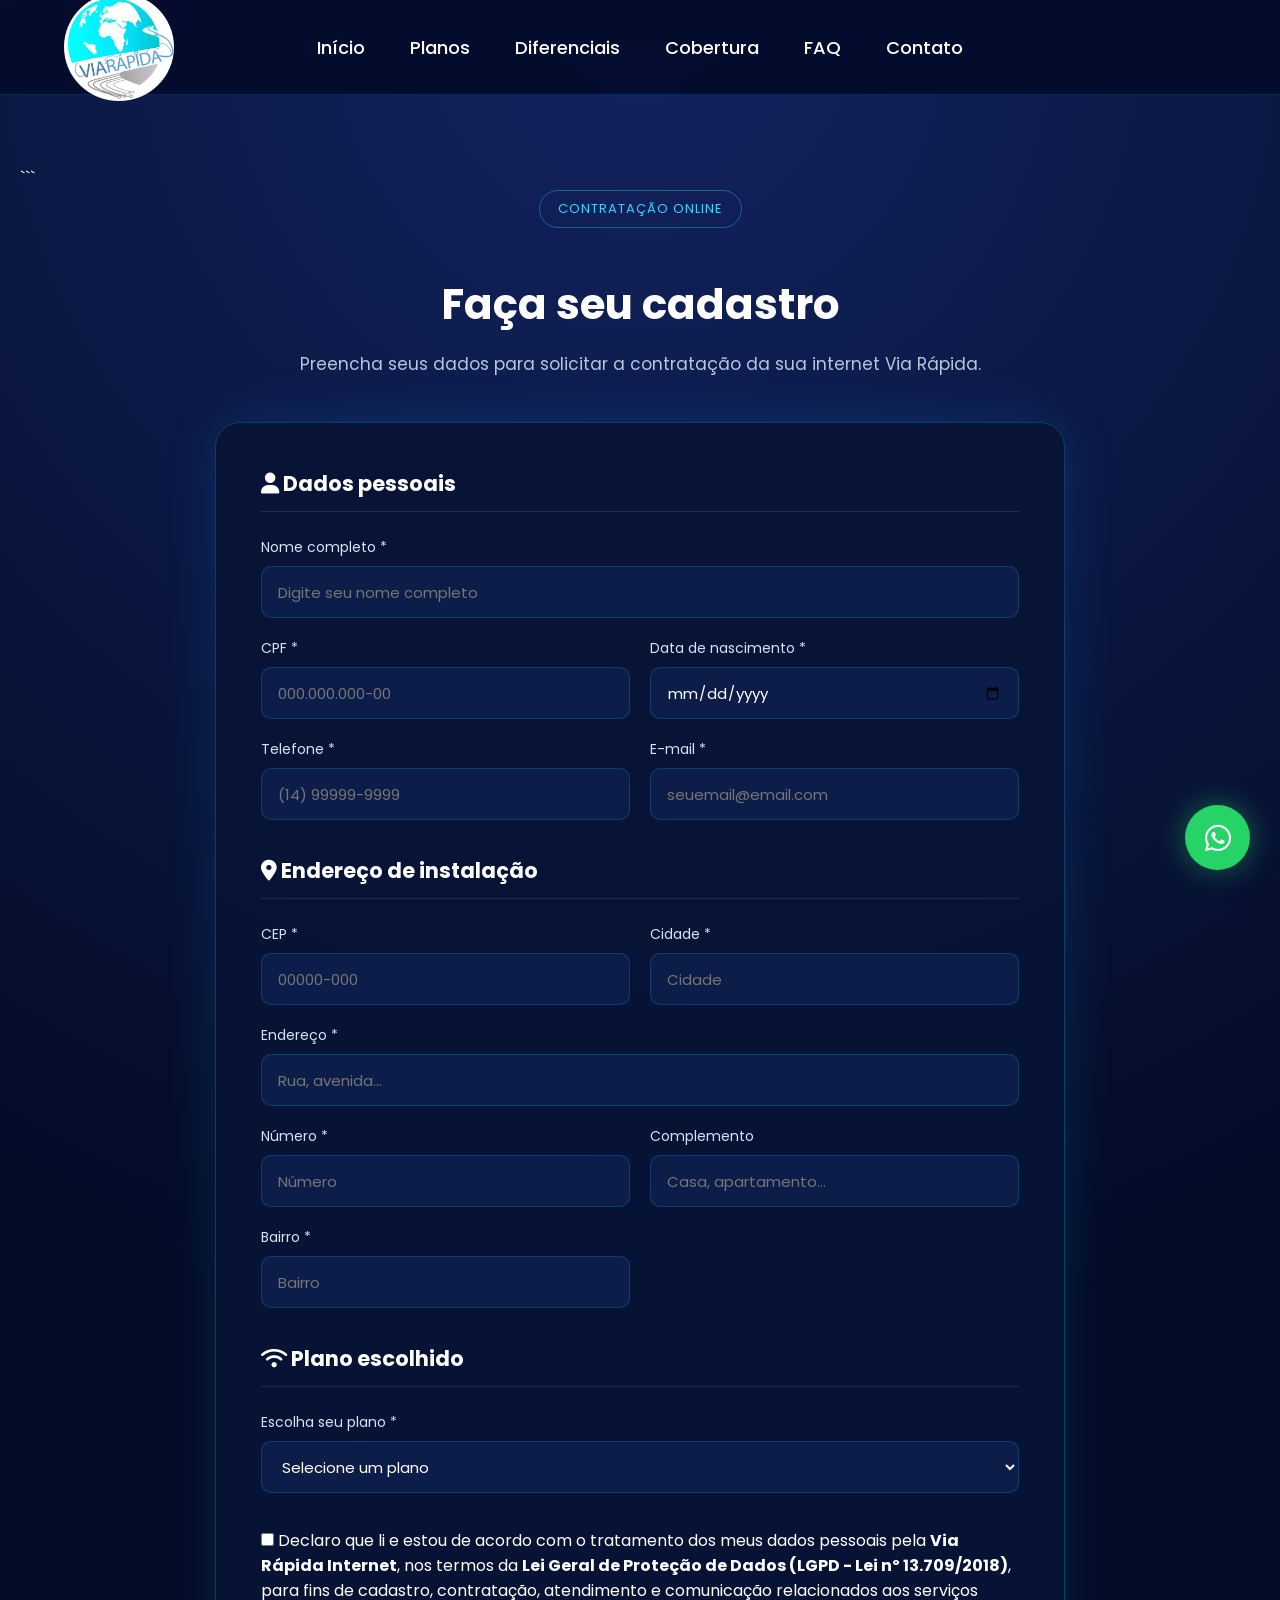
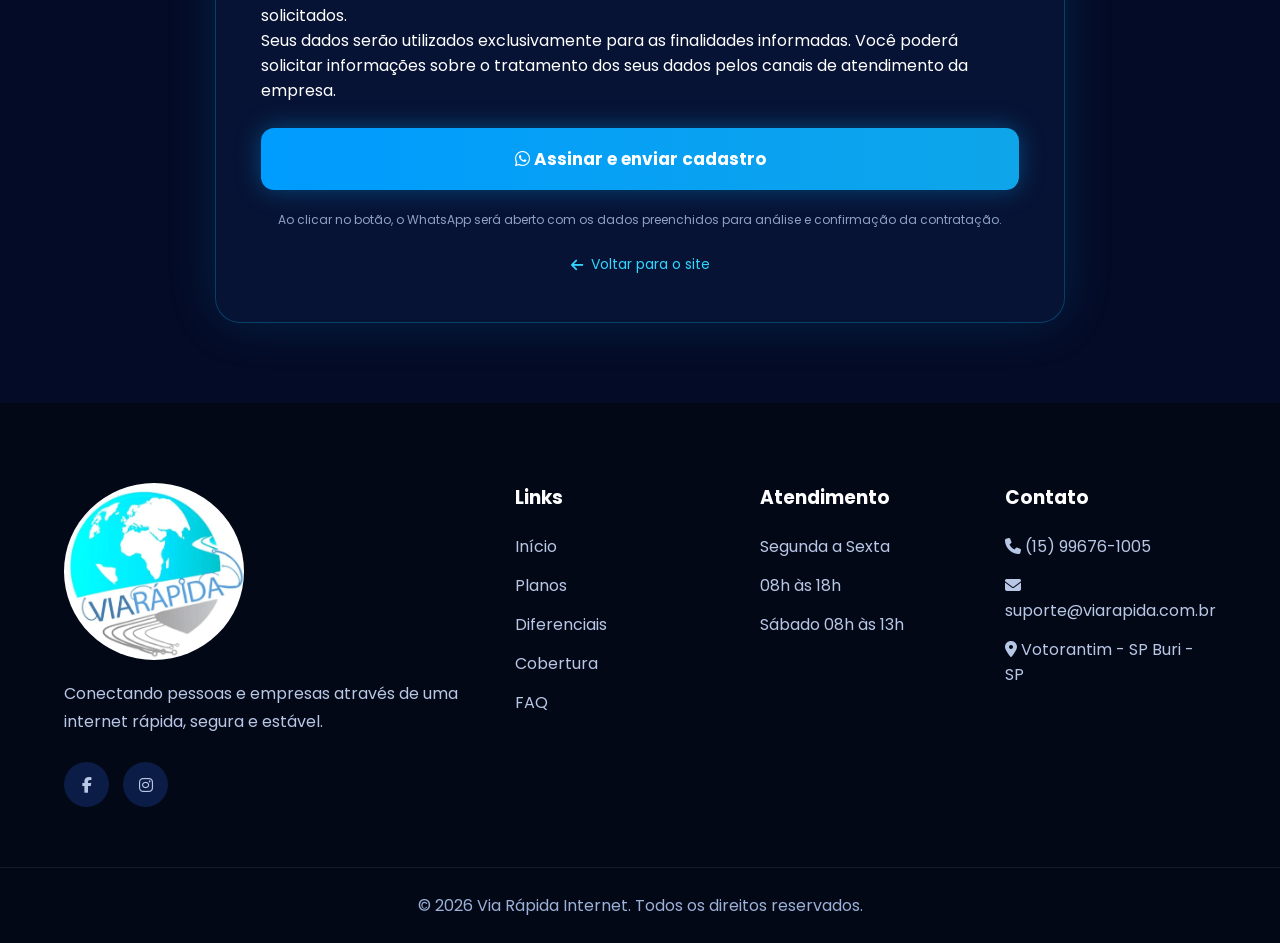
<file: cadastro.html>
<!doctype html>

<html lang="pt-BR">
  <head>
    <meta charset="UTF-8" />
    <meta name="viewport" content="width=device-width, initial-scale=1.0" />

    ```
    <title>Cadastro | Via Rápida Internet</title>

    <meta
      name="description"
      content="Cadastro para contratação dos planos Via Rápida Internet."
    />

    <link rel="icon" href="img/favicon.png" />

    <link rel="preconnect" href="https://fonts.googleapis.com" />
    <link rel="preconnect" href="https://fonts.gstatic.com" crossorigin />

    <link
      href="https://fonts.googleapis.com/css2?family=Poppins:wght@300;400;500;600;700;800&display=swap"
      rel="stylesheet"
    />

    <link
      rel="stylesheet"
      href="https://cdnjs.cloudflare.com/ajax/libs/font-awesome/6.7.1/css/all.min.css"
    />

    <link rel="stylesheet" href="css/style.css" />
    <link rel="stylesheet" href="css/cadastro.css" />
  </head>

  <body>
    <canvas id="particles"></canvas>

    <!-- =====================================
    HEADER
    ====================================== -->

    <header class="header">
      <div class="container">
        <a href="#inicio" class="logo">
          <img src="img/logo.png" alt="Via Rápida Internet" loading="eager" />
        </a>

        <nav class="navbar">
          <ul>
            <li><a href="index.html" class="active">Início</a></li>

            <li><a href="index.html#planos">Planos</a></li>

            <li><a href="index.html#diferenciais">Diferenciais</a></li>

            <li><a href="#cobertura">Cobertura</a></li>

            <li><a href="index.html#faq">FAQ</a></li>

            <li><a href="index.html#contato">Contato</a></li>
          </ul>
        </nav>
      </div>
    </header>
    <section class="cadastro-page">
      ```
      <div class="cadastro-container">
        <div class="cadastro-header">
          <span class="section-tag"> CONTRATAÇÃO ONLINE </span>

          <h1>Faça seu cadastro</h1>

          <p>
            Preencha seus dados para solicitar a contratação da sua internet Via
            Rápida.
          </p>
        </div>

        <div class="cadastro-card">
          <form id="cadastroForm">
            <!-- DADOS PESSOAIS -->

            <div class="form-section">
              <h2>
                <i class="fa-solid fa-user"></i>
                Dados pessoais
              </h2>

              <div class="form-grid">
                <div class="form-group full">
                  <label for="nome"> Nome completo * </label>

                  <input
                    type="text"
                    id="nome"
                    name="nome"
                    required
                    placeholder="Digite seu nome completo"
                  />
                </div>

                <div class="form-group">
                  <label for="cpf"> CPF * </label>

                  <input
                    type="text"
                    id="cpf"
                    name="cpf"
                    required
                    placeholder="000.000.000-00"
                  />
                </div>

                <div class="form-group">
                  <label for="nascimento"> Data de nascimento * </label>

                  <input
                    type="date"
                    id="nascimento"
                    name="nascimento"
                    required
                  />
                </div>

                <div class="form-group">
                  <label for="telefone"> Telefone * </label>

                  <input
                    type="tel"
                    id="telefone"
                    name="telefone"
                    required
                    placeholder="(14) 99999-9999"
                  />
                </div>

                <div class="form-group">
                  <label for="email"> E-mail * </label>

                  <input
                    type="email"
                    id="email"
                    name="email"
                    required
                    placeholder="seuemail@email.com"
                  />
                </div>
              </div>
            </div>

            <!-- ENDEREÇO -->

            <div class="form-section">
              <h2>
                <i class="fa-solid fa-location-dot"></i>
                Endereço de instalação
              </h2>

              <div class="form-grid">
                <div class="form-group">
                  <label for="cep"> CEP * </label>

                  <input
                    type="text"
                    id="cep"
                    name="cep"
                    required
                    placeholder="00000-000"
                  />
                </div>

                <div class="form-group">
                  <label for="cidade"> Cidade * </label>

                  <input
                    type="text"
                    id="cidade"
                    name="cidade"
                    required
                    placeholder="Cidade"
                  />
                </div>

                <div class="form-group full">
                  <label for="endereco"> Endereço * </label>

                  <input
                    type="text"
                    id="endereco"
                    name="endereco"
                    required
                    placeholder="Rua, avenida..."
                  />
                </div>

                <div class="form-group">
                  <label for="numero"> Número * </label>

                  <input
                    type="text"
                    id="numero"
                    name="numero"
                    required
                    placeholder="Número"
                  />
                </div>

                <div class="form-group">
                  <label for="complemento"> Complemento </label>

                  <input
                    type="text"
                    id="complemento"
                    name="complemento"
                    placeholder="Casa, apartamento..."
                  />
                </div>

                <div class="form-group">
                  <label for="bairro"> Bairro * </label>

                  <input
                    type="text"
                    id="bairro"
                    name="bairro"
                    required
                    placeholder="Bairro"
                  />
                </div>
              </div>
            </div>

            <!-- PLANO -->

            <div class="form-section">
              <h2>
                <i class="fa-solid fa-wifi"></i>
                Plano escolhido
              </h2>

              <div class="form-grid">
                <div class="form-group full">
                  <label for="plano"> Escolha seu plano * </label>

                  <select id="plano" name="plano" required>
                    <option value="">Selecione um plano</option>

                    <option value="400 Mega">400 Mega</option>

                    <option value="600 Mega">600 Mega</option>

                    <option value="800 Mega">800 Mega</option>
                  </select>
                </div>
              </div>
            </div>

            <!-- ACEITE -->

            <div class="lgpd-box">
              <label class="lgpd-check">
                <input type="checkbox" id="aceiteLGPD" required />

                <span>
                  Declaro que li e estou de acordo com o tratamento dos meus
                  dados pessoais pela <strong>Via Rápida Internet</strong>, nos
                  termos da
                  <strong
                    >Lei Geral de Proteção de Dados (LGPD - Lei nº
                    13.709/2018)</strong
                  >, para fins de cadastro, contratação, atendimento e
                  comunicação relacionados aos serviços solicitados.
                </span>
              </label>

              <p class="lgpd-info">
                Seus dados serão utilizados exclusivamente para as finalidades
                informadas. Você poderá solicitar informações sobre o tratamento
                dos seus dados pelos canais de atendimento da empresa.
              </p>
            </div>
            <br />

            <button type="submit" class="btn-assinar">
              <i class="fa-brands fa-whatsapp"></i>

              Assinar e enviar cadastro
            </button>

            <p class="aviso">
              Ao clicar no botão, o WhatsApp será aberto com os dados
              preenchidos para análise e confirmação da contratação.
            </p>
          </form>

          <div style="text-align: center">
            <a href="index.html" class="voltar">
              <i class="fa-solid fa-arrow-left"></i>

              Voltar para o site
            </a>
          </div>
        </div>
      </div>
    </section>
    <!-- =====================================
    FOOTER
    ====================================== -->

    <footer class="footer">
      <div class="container footer-grid">
        <div class="footer-brand">
          <img
            src="img/logo.png"
            alt="Via Rápida Internet"
            class="footer-logo"
            loading="lazy"
          />

          <p>
            Conectando pessoas e empresas através de uma internet rápida, segura
            e estável.
          </p>

          <div class="social">
            <a
              href="https://www.facebook.com/viarapida.fibra"
              aria-label="Facebook"
            >
              <i class="fa-brands fa-facebook-f"></i>
            </a>

            <a
              href="https://www.instagram.com/viarapida_internetfibra/"
              aria-label="Instagram"
            >
              <i class="fa-brands fa-instagram"></i>
            </a>
          </div>
        </div>

        <div class="footer-column">
          <h3>Links</h3>

          <ul>
            <li>
              <a href="#inicio"> Início </a>
            </li>

            <li>
              <a href="#planos"> Planos </a>
            </li>

            <li>
              <a href="#diferenciais"> Diferenciais </a>
            </li>

            <li>
              <a href="#cobertura"> Cobertura </a>
            </li>

            <li>
              <a href="#faq"> FAQ </a>
            </li>
          </ul>
        </div>

        <div class="footer-column">
          <h3>Atendimento</h3>

          <ul>
            <li>Segunda a Sexta</li>

            <li>08h às 18h</li>

            <li>Sábado 08h às 13h</li>
          </ul>
        </div>

        <div class="footer-column">
          <h3>Contato</h3>

          <ul>
            <li>
              <i class="fa-solid fa-phone"></i>

              (15) 99676-1005
            </li>

            <li>
              <i class="fa-solid fa-envelope"></i>
              suporte@viarapida.com.br
            </li>

            <li>
              <i class="fa-solid fa-location-dot"></i>

              Votorantim - SP Buri - SP
            </li>
          </ul>
        </div>
      </div>

      <div class="footer-bottom">
        © 2026 Via Rápida Internet. Todos os direitos reservados.
      </div>
    </footer>

    <!-- =====================================
    WHATSAPP FLUTUANTE
    ====================================== -->

    <a
      href="https://wa.me/5515996761005"
      class="floating-whatsapp"
      target="_blank"
      rel="noopener noreferrer"
      aria-label="WhatsApp"
    >
      <i class="fa-brands fa-whatsapp"></i>
    </a>

    <!-- =====================================
    VOLTAR AO TOPO
    ====================================== -->

    <button class="back-top" aria-label="Voltar ao topo">
      <i class="fa-solid fa-arrow-up"></i>
    </button>

    <script src="js/cadastro.js"></script>
  </body>
</html>
</file>
<file: css/style.css>
/*================================================
RESET
================================================*/

* {
  margin: 0;
  padding: 0;
  box-sizing: border-box;
}

html {
  scroll-behavior: smooth;
}

body {
  font-family: "Poppins", sans-serif;
  background: #040b26;
  color: #ffffff;
  overflow-x: hidden;
}

a {
  text-decoration: none;
  color: inherit;
}

ul {
  list-style: none;
}

img {
  max-width: 100%;
  display: block;
}

/*================================================
VARIÁVEIS
================================================*/

:root {
  --bg-dark: #040b26;
  --bg-card: #081536;
  --bg-light: #07112e;

  --blue: #00d4ff;
  --blue-light: #38bdf8;

  --purple: #ff3ecb;
  --green: #25d366;

  --text: #ffffff;
  --text-light: #b9c4dd;

  --border: rgba(0, 200, 255, 0.25);
}

/*================================================
CONTAINER
================================================*/

.container {
  width: 90%;
  max-width: 1300px;
  margin: auto;
}

/*================================================
HEADER
================================================*/

.header {
  position: fixed;

  top: 0;
  left: 0;

  width: 100%;

  height: 95px;

  z-index: 999;

  background: rgba(5, 12, 45, 0.95);

  backdrop-filter: blur(12px);

  border-bottom: 1px solid rgba(0, 162, 255, 0.2);
}

.header .container {
  height: 100%;

  display: flex;

  align-items: center;

  justify-content: space-between;
}

/*================================================
LOGO
================================================*/

.logo img {
  width: 110px;

  border-radius: 50%;
}

/*================================================
MENU DESKTOP
================================================*/

.menu ul {
  display: flex;
  align-items: center;
  justify-content: center;
  gap: 35px;

  list-style: none;
  margin: 0;
  padding: 0;
}
nav ul {
  display: flex;
  align-items: center;
  justify-content: center;
  gap: 35px;

  list-style: none;
  margin: 0;
  padding: 0;
}

nav ul li {
  display: inline-block;
}

nav ul li a {
  color: #fff;
  text-decoration: none;
  font-size: 18px;
  font-weight: 500;
  transition: 0.3s;
}

nav ul li a:hover {
  color: #00d9ff;
}
menu ul li a:hover {
  color: #00d9ff;
}

/*================================================
BOTÃO HEADER
================================================*/

.btn-header {
  padding: 14px 30px;

  border-radius: 12px;

  border: 2px solid var(--blue);

  color: #fff;

  font-weight: 600;

  transition: 0.35s;

  box-shadow: 0 0 15px rgba(0, 183, 255, 0.35);
}

.btn-header:hover {
  background: #0ea5e9;

  box-shadow: 0 0 30px var(--blue);
}

/*================================================
MENU MOBILE
================================================*/

.menu-toggle {
  display: none;

  width: 48px;

  height: 48px;

  background: none;

  border: none;

  cursor: pointer;

  z-index: 1001;
}

.menu-toggle span {
  display: block;

  width: 28px;

  height: 3px;

  margin: 6px auto;

  background: #fff;

  border-radius: 10px;

  transition: 0.35s;
}

.menu-toggle.active span:nth-child(1) {
  transform: translateY(9px) rotate(45deg);
}

.menu-toggle.active span:nth-child(2) {
  opacity: 0;
}

.menu-toggle.active span:nth-child(3) {
  transform: translateY(-9px) rotate(-45deg);
}

/*================================================
BOTÕES GERAIS
================================================*/

.btn-primary,
.btn-whatsapp {
  display: inline-flex;

  align-items: center;

  justify-content: center;

  gap: 10px;

  padding: 18px 35px;

  border-radius: 14px;

  font-weight: 600;

  transition: 0.35s;
}

.btn-primary {
  background: #0ea5e9;

  color: #fff;

  box-shadow: 0 0 30px rgba(0, 170, 255, 0.5);
}

.btn-primary:hover {
  transform: translateY(-5px);

  box-shadow: 0 0 40px var(--blue);
}

.btn-whatsapp {
  border: 2px solid var(--purple);

  color: #fff;

  box-shadow: 0 0 25px rgba(255, 0, 170, 0.3);
}

.btn-whatsapp:hover {
  background: var(--purple);
}

/*================================================
RESPONSIVO HEADER
================================================*/

@media (max-width: 992px) {
  .header {
    height: 90px;
  }

  .menu-toggle {
    display: block;
  }

  .menu {
    position: fixed;

    top: 90px;

    right: -100%;

    width: 320px;

    height: calc(100vh - 90px);

    background: #07112e;

    display: flex;

    align-items: center;

    justify-content: center;

    transition: 0.4s;

    box-shadow: -15px 0 50px rgba(0, 0, 0, 0.4);
  }

  .menu.active {
    right: 0;
  }

  .menu ul {
    flex-direction: column;

    gap: 35px;
  }

  .btn-header {
    display: none;
  }
}
/*================================================
HERO
================================================*/

.hero {
  position: relative;

  overflow: hidden;

  padding-top: 170px;

  padding-bottom: 90px;

  background: radial-gradient(circle at top, #12245f 0%, #040b26 70%);
}

.hero-container {
  display: flex;

  align-items: center;

  justify-content: space-between;

  gap: 60px;

  position: relative;

  z-index: 2;
}

.hero-text {
  width: 50%;
}

.hero-text h1 {
  font-size: 68px;

  line-height: 1.1;

  font-weight: 800;
}

.gradient {
  background: linear-gradient(90deg, #00d4ff, #3aa7ff, #ff3ecb);

  -webkit-background-clip: text;

  -webkit-text-fill-color: transparent;
}

.hero-text p {
  margin-top: 25px;

  color: #d7d7d7;

  font-size: 21px;

  line-height: 1.8;

  max-width: 520px;
}

.hero-buttons {
  display: flex;

  gap: 20px;

  margin-top: 40px;

  flex-wrap: wrap;
}

.hero-image {
  width: 40%;
}

.hero-image img {
  width: 100%;

  animation: float 5s ease-in-out infinite;
}

@keyframes float {
  0%,
  100% {
    transform: translateY(0);
  }

  50% {
    transform: translateY(-15px);
  }
}

/*================================================
CARACTERÍSTICAS HERO
================================================*/

.hero-features {
  display: grid;

  grid-template-columns: repeat(4, 1fr);

  gap: 25px;

  margin-top: 60px;
}

.feature {
  display: flex;

  align-items: center;

  gap: 15px;
}

.feature i {
  width: 55px;

  height: 55px;

  border-radius: 50%;

  display: flex;

  align-items: center;

  justify-content: center;

  background: #091638;

  color: #24d5ff;

  font-size: 22px;

  box-shadow: 0 0 18px rgba(0, 170, 255, 0.5);
}

.feature h3 {
  font-size: 16px;
}

.feature span {
  color: #b7b7b7;

  font-size: 14px;
}

/*================================================
EFEITOS DE LUZ
================================================*/

.light {
  position: absolute;

  filter: blur(80px);
}

.light-left {
  width: 500px;

  height: 500px;

  background: #0088ff;

  left: -250px;

  top: 180px;

  opacity: 0.35;
}

.light-right {
  width: 500px;

  height: 500px;

  background: #ff00cc;

  right: -250px;

  top: 100px;

  opacity: 0.3;
}

.hero::after {
  content: "";

  position: absolute;

  right: -200px;

  top: 120px;

  width: 900px;

  height: 500px;

  background: radial-gradient(circle, rgba(0, 180, 255, 0.6), transparent 70%);

  transform: rotate(-20deg);

  filter: blur(50px);
}

/*================================================
TÍTULOS DAS SEÇÕES
================================================*/

.section-title {
  text-align: center;

  margin-bottom: 60px;
}

.section-title h2 {
  font-size: 42px;

  margin-bottom: 15px;
}

.section-title p {
  color: #b9c4dd;

  font-size: 18px;
}

/*================================================
BENEFÍCIOS
================================================*/

.benefits {
  padding: 90px 0;

  background: #050d2e;
}

.benefits-grid {
  display: grid;

  grid-template-columns: repeat(3, 1fr);

  gap: 25px;
}

.benefit-card {
  position: relative;

  background: rgba(11, 25, 70, 0.8);

  border: 1px solid var(--border);

  border-radius: 18px;

  padding: 35px 25px;

  text-align: center;

  overflow: hidden;

  transition: 0.35s;
}

.benefit-card:hover {
  transform: translateY(-10px);

  border-color: var(--blue);

  box-shadow: 0 0 30px rgba(0, 200, 255, 0.35);
}

.benefit-card i {
  font-size: 46px;

  color: #27d6ff;

  margin-bottom: 25px;
}

.benefit-card h3 {
  font-size: 22px;

  margin-bottom: 15px;
}

.benefit-card p {
  color: #bcc5da;

  line-height: 1.7;
}

/*================================================
PLANOS
================================================*/

.plans {
  padding: 100px 0;

  background: #040b26;
}

.plans-grid {
  display: grid;

  grid-template-columns: repeat(3, 1fr);

  gap: 35px;
}

.plan-card {
  position: relative;

  background: #081536;

  border: 2px solid rgba(0, 200, 255, 0.25);

  border-radius: 22px;

  padding: 45px 35px;

  text-align: center;

  transition: 0.4s;
}

.plan-card:hover {
  transform: translateY(-12px);

  box-shadow: 0 0 30px rgba(0, 200, 255, 0.4);
}

.plan-card h3 {
  font-size: 72px;

  color: #4fc3ff;
}

.plan-card span {
  display: block;

  font-size: 32px;

  color: #27d6ff;

  font-weight: 700;

  margin-bottom: 20px;
}

.subtitle {
  color: #d0d8ea;

  line-height: 1.7;

  margin-bottom: 35px;
}

.plan-card ul {
  text-align: left;

  margin-bottom: 40px;
}

.plan-card li {
  margin: 18px 0;

  color: #d8dff2;
}

.plan-card li i {
  color: #18d5ff;

  margin-right: 10px;
}

.plan-button {
  display: block;

  padding: 18px;

  border-radius: 12px;

  background: #0ea5e9;

  color: #fff;

  font-weight: 600;

  margin-bottom: 18px;
}

.whatsapp-button {
  display: block;

  padding: 17px;

  border: 2px solid #ff3ed2;

  border-radius: 12px;

  color: #fff;

  transition: 0.35s;
}

.whatsapp-button:hover {
  background: #ff3ed2;
}

.featured {
  border-color: #ff3ed2;

  transform: scale(1.05);

  box-shadow: 0 0 35px rgba(255, 0, 170, 0.35);
}

.featured:hover {
  transform: scale(1.08);
}

.badge {
  position: absolute;

  top: -15px;

  left: 50%;

  transform: translateX(-50%);

  background: #ff3ed2;

  padding: 8px 22px;

  border-radius: 30px;

  font-size: 12px;

  font-weight: 700;
}

.pink {
  background: #ff3ed2;
}
/*================================================
NÚMEROS
================================================*/

.numbers {
  padding: 90px 0;

  background: #06132f;
}

.numbers-grid {
  display: grid;

  grid-template-columns: repeat(4, 1fr);

  gap: 30px;

  text-align: center;
}

.counter {
  font-size: 58px;

  color: #15d5ff;

  font-weight: 800;
}

.numbers p {
  color: #b7c4df;

  font-size: 17px;
}

/*================================================
COBERTURA
================================================*/

.coverage {
  position: relative;

  overflow: hidden;

  padding: 120px 0;

  background: #07112e;
}

.coverage::before {
  content: "";

  position: absolute;

  width: 600px;

  height: 600px;

  left: -250px;

  top: -150px;

  background: #008cff;

  filter: blur(180px);

  opacity: 0.18;
}

.coverage::after {
  content: "";

  position: absolute;

  width: 500px;

  height: 500px;

  right: -180px;

  bottom: -120px;

  background: #ff00b7;

  filter: blur(180px);

  opacity: 0.18;
}

.coverage-container {
  display: flex;

  align-items: center;

  justify-content: space-between;

  gap: 80px;

  position: relative;

  z-index: 2;
}

.coverage-content {
  flex: 1;
}

.section-tag {
  display: inline-block;

  padding: 8px 18px;

  border-radius: 30px;

  color: #30d6ff;

  border: 1px solid rgba(48, 214, 255, 0.35);

  margin-bottom: 25px;

  letter-spacing: 1px;

  font-size: 13px;
}

.coverage-content h2 {
  font-size: 48px;

  line-height: 1.2;

  margin-bottom: 25px;
}

.coverage-content p {
  color: #c4cce2;

  font-size: 18px;

  line-height: 1.8;

  max-width: 550px;

  margin-bottom: 40px;
}

.coverage-form {
  display: flex;

  gap: 18px;

  margin-bottom: 40px;
}

.coverage-form input {
  flex: 1;

  height: 62px;

  border: none;

  outline: none;

  border-radius: 14px;

  padding: 0 22px;

  font-size: 16px;

  color: #fff;

  background: #0d1d49;

  border: 1px solid rgba(0, 200, 255, 0.2);
}

.coverage-form input::placeholder {
  color: #9ba8cb;
}

.coverage-form button {
  padding: 0 30px;

  border: none;

  border-radius: 14px;

  cursor: pointer;

  color: #fff;

  background: linear-gradient(90deg, #009cff, #4b6fff);

  font-weight: 600;

  transition: 0.35s;
}

.coverage-form button:hover {
  transform: translateY(-3px);
}

.coverage-info {
  display: flex;

  gap: 20px;
}

.info-box {
  display: flex;

  align-items: center;

  gap: 16px;

  background: #0d1d49;

  padding: 18px 22px;

  border-radius: 16px;
}

.info-box i {
  width: 55px;

  height: 55px;

  border-radius: 50%;

  display: flex;

  align-items: center;

  justify-content: center;

  background: #091736;

  color: #1cd9ff;

  font-size: 22px;
}

.info-box strong {
  display: block;
}

.info-box span {
  color: #aab8d7;

  font-size: 14px;
}

/*================================================
MAPA
================================================*/

.coverage-map {
  flex: 1;

  display: flex;

  justify-content: center;

  align-items: center;

  position: relative;
}

.coverage-map img {
  width: 100%;

  max-width: 550px;

  position: relative;

  z-index: 2;
}

.map-glow {
  position: absolute;

  width: 420px;

  height: 420px;

  border-radius: 50%;

  background: #00bfff;

  filter: blur(120px);

  opacity: 0.25;
}

.pulse {
  position: absolute;

  width: 18px;

  height: 18px;

  border-radius: 50%;

  background: #00d4ff;

  animation: pulse 2.5s infinite;

  z-index: 3;
}

.pulse::after {
  content: "";

  position: absolute;

  inset: -10px;

  border: 2px solid #00d4ff;

  border-radius: 50%;

  animation: ring 2.5s infinite;
}

.pulse-1 {
  top: 25%;

  left: 35%;
}

.pulse-2 {
  top: 55%;

  left: 60%;

  animation-delay: 0.7s;
}

.pulse-3 {
  top: 72%;

  left: 42%;

  animation-delay: 1.3s;
}

/*================================================
DEPOIMENTOS
================================================*/

.testimonials {
  padding: 120px 0;

  background: #040b26;
}

.testimonial-slider {
  display: flex;

  align-items: center;

  justify-content: center;

  margin-top: 60px;
}

.testimonial-track {
  width: 100%;

  max-width: 760px;

  min-height: 320px;

  position: relative;
}

.testimonial-card {
  position: absolute;

  inset: 0;

  opacity: 0;

  visibility: hidden;

  transform: translateX(60px);

  transition: 0.6s;

  background: rgba(12, 23, 58, 0.85);

  border: 1px solid rgba(0, 190, 255, 0.18);

  border-radius: 24px;

  padding: 45px;
}

.testimonial-card.active {
  opacity: 1;

  visibility: visible;

  transform: none;
}

.client {
  display: flex;

  align-items: center;

  gap: 18px;

  margin-bottom: 25px;
}

.client img {
  width: 70px;

  height: 70px;

  object-fit: cover;

  border-radius: 50%;

  border: 3px solid #23d8ff;
}

.client span {
  color: #9ca9ca;
}

.stars {
  color: #ffc107;

  margin-bottom: 20px;
}

.testimonial-card p {
  color: #d8e1f5;

  line-height: 1.8;

  font-size: 17px;
}

.slider-arrow {
  width: 55px;

  height: 55px;

  border: none;

  border-radius: 50%;

  cursor: pointer;

  margin: 0 20px;

  color: #fff;

  background: #10234f;
}

.slider-arrow:hover {
  background: #0ea5e9;
}

/*================================================
FAQ
================================================*/

.faq {
  padding: 120px 0;

  background: #07112e;
}

.faq-list {
  max-width: 900px;

  margin: 60px auto 0;
}

.faq-item {
  background: #0c1b45;

  border: 1px solid rgba(0, 190, 255, 0.18);

  border-radius: 18px;

  margin-bottom: 20px;

  overflow: hidden;
}

.faq-question {
  width: 100%;

  padding: 24px 30px;

  display: flex;

  justify-content: space-between;

  align-items: center;

  background: none;

  border: none;

  cursor: pointer;

  color: #fff;

  font-size: 19px;

  font-weight: 600;
}

.faq-question i {
  color: #17d8ff;

  transition: 0.35s;
}

.faq-item.active .faq-question i {
  transform: rotate(45deg);
}

.faq-answer {
  max-height: 0;

  overflow: hidden;

  transition: 0.45s ease;
}

.faq-answer p {
  padding: 0 30px 28px;

  color: #c4d0ea;

  line-height: 1.8;
}

/*================================================
ANIMAÇÕES
================================================*/

@keyframes pulse {
  0%,
  100% {
    transform: scale(1);
  }

  50% {
    transform: scale(1.35);
  }
}

@keyframes ring {
  0% {
    transform: scale(0.5);

    opacity: 1;
  }

  100% {
    transform: scale(2.5);

    opacity: 0;
  }
}
/*================================================
CTA FINAL
================================================*/

.cta {
  padding: 120px 0;

  background: #040b26;
}

.cta-box {
  display: flex;

  align-items: center;

  justify-content: space-between;

  gap: 50px;

  padding: 60px;

  border-radius: 30px;

  background: linear-gradient(135deg, #071c4e, #0b2b6d);

  border: 1px solid rgba(0, 200, 255, 0.2);

  box-shadow: 0 0 60px rgba(0, 170, 255, 0.18);
}

.cta-content {
  max-width: 700px;
}

.cta-content h2 {
  font-size: 44px;

  margin: 20px 0;
}

.cta-content p {
  color: #c6d1eb;

  line-height: 1.8;
}

.cta-buttons {
  display: flex;

  flex-direction: column;

  gap: 18px;
}

/*================================================
FOOTER
================================================*/

.footer {
  background: #020816;

  padding-top: 80px;
}

.footer-grid {
  display: grid;

  grid-template-columns: 2fr 1fr 1fr 1fr;

  gap: 40px;
}

.footer-logo {
  width: 180px;

  border-radius: 50%;

  margin-bottom: 20px;
}

.footer p {
  color: #b9c7e6;

  line-height: 1.8;
}

.footer h3 {
  margin-bottom: 22px;
}

.footer li {
  margin-bottom: 14px;

  color: #b9c7e6;
}

.footer a {
  color: #b9c7e6;

  transition: 0.3s;
}

.footer a:hover {
  color: #21d6ff;
}

.social {
  display: flex;

  gap: 14px;

  margin-top: 25px;
}

.social a {
  width: 45px;

  height: 45px;

  display: flex;

  align-items: center;

  justify-content: center;

  border-radius: 50%;

  background: #0b1c46;

  transition: 0.3s;
}

.social a:hover {
  transform: translateY(-5px);

  background: #0ea5e9;
}

.footer-bottom {
  margin-top: 60px;

  padding: 25px;

  text-align: center;

  border-top: 1px solid rgba(255, 255, 255, 0.08);

  color: #9db0d8;
}

/*================================================
BOTÕES FLUTUANTES
================================================*/

.floating-whatsapp {
  position: fixed;

  right: 30px;

  bottom: 30px;

  width: 65px;

  height: 65px;

  border-radius: 50%;

  background: #25d366;

  color: #fff;

  display: flex;

  align-items: center;

  justify-content: center;

  font-size: 30px;

  z-index: 999;

  box-shadow: 0 0 30px rgba(37, 211, 102, 0.45);

  transition: 0.3s;
}

.floating-whatsapp:hover {
  transform: scale(1.1);
}

.back-top {
  position: fixed;

  right: 30px;

  bottom: 115px;

  width: 55px;

  height: 55px;

  border: none;

  border-radius: 50%;

  cursor: pointer;

  color: #fff;

  background: #0ea5e9;

  opacity: 0;

  visibility: hidden;

  transition: 0.35s;
}

.back-top.show {
  opacity: 1;

  visibility: visible;
}

/*================================================
SCROLL REVEAL
================================================*/

.reveal {
  opacity: 0;

  transform: translateY(60px);

  transition: 0.8s;
}

.reveal.visible {
  opacity: 1;

  transform: none;
}

/*================================================
PARTÍCULAS
================================================*/

#particles {
  position: fixed;

  inset: 0;

  width: 100%;

  height: 100%;

  pointer-events: none;

  z-index: -1;
}

/*================================================
RESPONSIVIDADE TABLET
================================================*/

@media (max-width: 1100px) {
  .hero-container {
    flex-direction: column;
  }

  .hero-text,
  .hero-image {
    width: 100%;

    text-align: center;
  }

  .hero-text p {
    margin-left: auto;

    margin-right: auto;
  }

  .hero-features {
    grid-template-columns: repeat(2, 1fr);
  }

  .benefits-grid {
    grid-template-columns: repeat(2, 1fr);
  }

  .plans-grid {
    grid-template-columns: 1fr;

    max-width: 500px;

    margin: auto;
  }

  .featured {
    transform: none;
  }

  .coverage-container {
    flex-direction: column;

    text-align: center;
  }

  .coverage-content p {
    margin-left: auto;

    margin-right: auto;
  }

  .coverage-form {
    flex-direction: column;
  }

  .coverage-form button {
    height: 60px;
  }

  .coverage-info {
    flex-direction: column;
  }

  .info-box {
    justify-content: center;
  }

  .footer-grid {
    grid-template-columns: repeat(2, 1fr);
  }

  .cta-box {
    flex-direction: column;

    text-align: center;
  }
}

/*================================================
RESPONSIVIDADE MOBILE
================================================*/

@media (max-width: 768px) {
  .container {
    width: 92%;
  }

  .hero {
    padding-top: 130px;
  }

  .hero-text h1 {
    font-size: 42px;
  }

  .hero-text p {
    font-size: 17px;
  }

  .hero-buttons {
    flex-direction: column;
  }

  .btn-primary,
  .btn-whatsapp {
    width: 100%;
  }

  .hero-features {
    grid-template-columns: 1fr;
  }

  .section-title h2 {
    font-size: 32px;
  }

  .benefits,
  .plans,
  .coverage,
  .testimonials,
  .faq {
    padding: 80px 0;
  }

  .benefits-grid {
    grid-template-columns: 1fr;
  }

  .coverage-content h2 {
    font-size: 34px;
  }

  .coverage-info {
    width: 100%;
  }

  .testimonial-card {
    padding: 30px;
  }

  .testimonial-slider {
    flex-direction: column;
  }

  .slider-arrow {
    margin: 15px;
  }

  .cta {
    padding: 80px 0;
  }

  .cta-box {
    padding: 35px 25px;
  }

  .cta-content h2 {
    font-size: 30px;
  }

  .footer-grid {
    grid-template-columns: 1fr;

    text-align: center;
  }

  .social {
    justify-content: center;
  }

  .footer-logo {
    margin-left: auto;

    margin-right: auto;
  }

  .floating-whatsapp {
    width: 58px;

    height: 58px;

    right: 20px;

    bottom: 20px;
  }
}

/*================================================
TELA 360PX
================================================*/

@media (max-width: 360px) {
  .hero-text h1 {
    font-size: 34px;
  }

  .section-title h2 {
    font-size: 28px;
  }

  .coverage-content h2 {
    font-size: 30px;
  }

  .cta-content h2 {
    font-size: 26px;
  }

  .plan-card {
    padding: 35px 20px;
  }

  .plan-card h3 {
    font-size: 60px;
  }
}
@media (max-width: 992px) {
  .menu {
    position: fixed;
    top: 95px;
    right: -100%;
    width: 300px;
    height: calc(100vh - 95px);
    background: #07112e;
    transition: 0.4s;
    padding: 40px;
  }

  .menu.active {
    right: 0;
  }

  .menu ul {
    flex-direction: column;
    gap: 25px;
  }

  .menu-toggle {
    display: block;
  }
}
</file>
<file: css/cadastro.css>
.navbar {
  position: absolute;
  left: 50%;
  transform: translateX(-50%);
}

.navbar ul {
  display: flex;
  align-items: center;
  justify-content: center;
  gap: 45px;

  list-style: none;
  margin: 0;
  padding: 0;
}

.navbar a {
  color: #fff;
  text-decoration: none;
  font-weight: 500;
  white-space: nowrap;
}

.cadastro-page {
  min-height: 100vh;
  padding: 140px 20px 80px;
  background: radial-gradient(circle at top, #12245f 0%, #040b26 65%);
}

.cadastro-container {
  max-width: 850px;
  margin: auto;
}

.cadastro-header {
  text-align: center;
  margin-bottom: 45px;
}

.cadastro-header h1 {
  font-size: 42px;
  margin: 20px 0 15px;
}

.cadastro-header p {
  color: #b9c4dd;
  font-size: 17px;
}

.cadastro-card {
  background: rgba(8, 21, 54, 0.95);
  border: 1px solid rgba(0, 200, 255, 0.25);
  border-radius: 25px;
  padding: 45px;
  box-shadow: 0 0 50px rgba(0, 170, 255, 0.15);
}

.form-section {
  margin-bottom: 35px;
}

.form-section h2 {
  font-size: 21px;
  margin-bottom: 25px;
  color: #fff;
  border-bottom: 1px solid rgba(255, 255, 255, 0.1);
  padding-bottom: 12px;
}

.form-grid {
  display: grid;
  grid-template-columns: repeat(2, 1fr);
  gap: 20px;
}

.form-group {
  display: flex;
  flex-direction: column;
}

.form-group.full {
  grid-column: 1 / -1;
}

.form-group label {
  margin-bottom: 8px;
  font-size: 14px;
  color: #d8e1f5;
}

.form-group input,
.form-group select {
  width: 100%;
  height: 52px;
  padding: 0 16px;

  border-radius: 10px;
  border: 1px solid rgba(0, 200, 255, 0.2);

  background: #0d1d49;
  color: #fff;

  font-family: inherit;
  font-size: 15px;

  outline: none;
  transition: 0.3s;
}

.form-group input:focus,
.form-group select:focus {
  border-color: #00d4ff;
  box-shadow: 0 0 15px rgba(0, 212, 255, 0.15);
}

.form-group select option {
  background: #081536;
}

.checkbox-group {
  display: flex;
  align-items: flex-start;
  gap: 12px;

  margin-top: 25px;

  color: #b9c4dd;
  font-size: 14px;
  line-height: 1.6;
}

.checkbox-group input {
  margin-top: 4px;
  accent-color: #00d4ff;
}

.btn-assinar {
  width: 100%;
  border: none;

  padding: 18px 25px;

  border-radius: 13px;

  background: linear-gradient(90deg, #009cff, #0ea5e9);

  color: #fff;

  font-family: inherit;
  font-size: 17px;
  font-weight: 700;

  cursor: pointer;

  transition: 0.3s;

  box-shadow: 0 0 25px rgba(0, 170, 255, 0.35);
}

.btn-assinar:hover {
  transform: translateY(-3px);

  box-shadow: 0 0 40px rgba(0, 212, 255, 0.6);
}

.aviso {
  margin-top: 20px;

  text-align: center;

  color: #8fa1c5;

  font-size: 12px;

  line-height: 1.6;
}

.voltar {
  display: inline-flex;
  align-items: center;
  gap: 8px;

  margin-top: 25px;

  color: #30d6ff;

  font-size: 14px;
}

@media (max-width: 700px) {
  .cadastro-page {
    padding: 120px 15px 50px;
  }

  .cadastro-card {
    padding: 25px 20px;
  }

  .cadastro-header h1 {
    font-size: 32px;
  }

  .form-grid {
    grid-template-columns: 1fr;
  }

  .form-group.full {
    grid-column: auto;
  }
}

@media (max-width: 992px) {
  .navbar {
    position: fixed;
    left: auto;
    right: -100%;
    top: 95px;

    transform: none;

    width: 280px;
    height: calc(100vh - 95px);

    background: #040b26;

    padding: 30px 20px;

    display: flex;
    flex-direction: column;

    transition: right 0.3s ease;
  }

  .navbar.active {
    right: 0;
  }

  .navbar ul {
    flex-direction: column;
    align-items: flex-start;
    gap: 0;
    width: 100%;
  }
}
</file>
